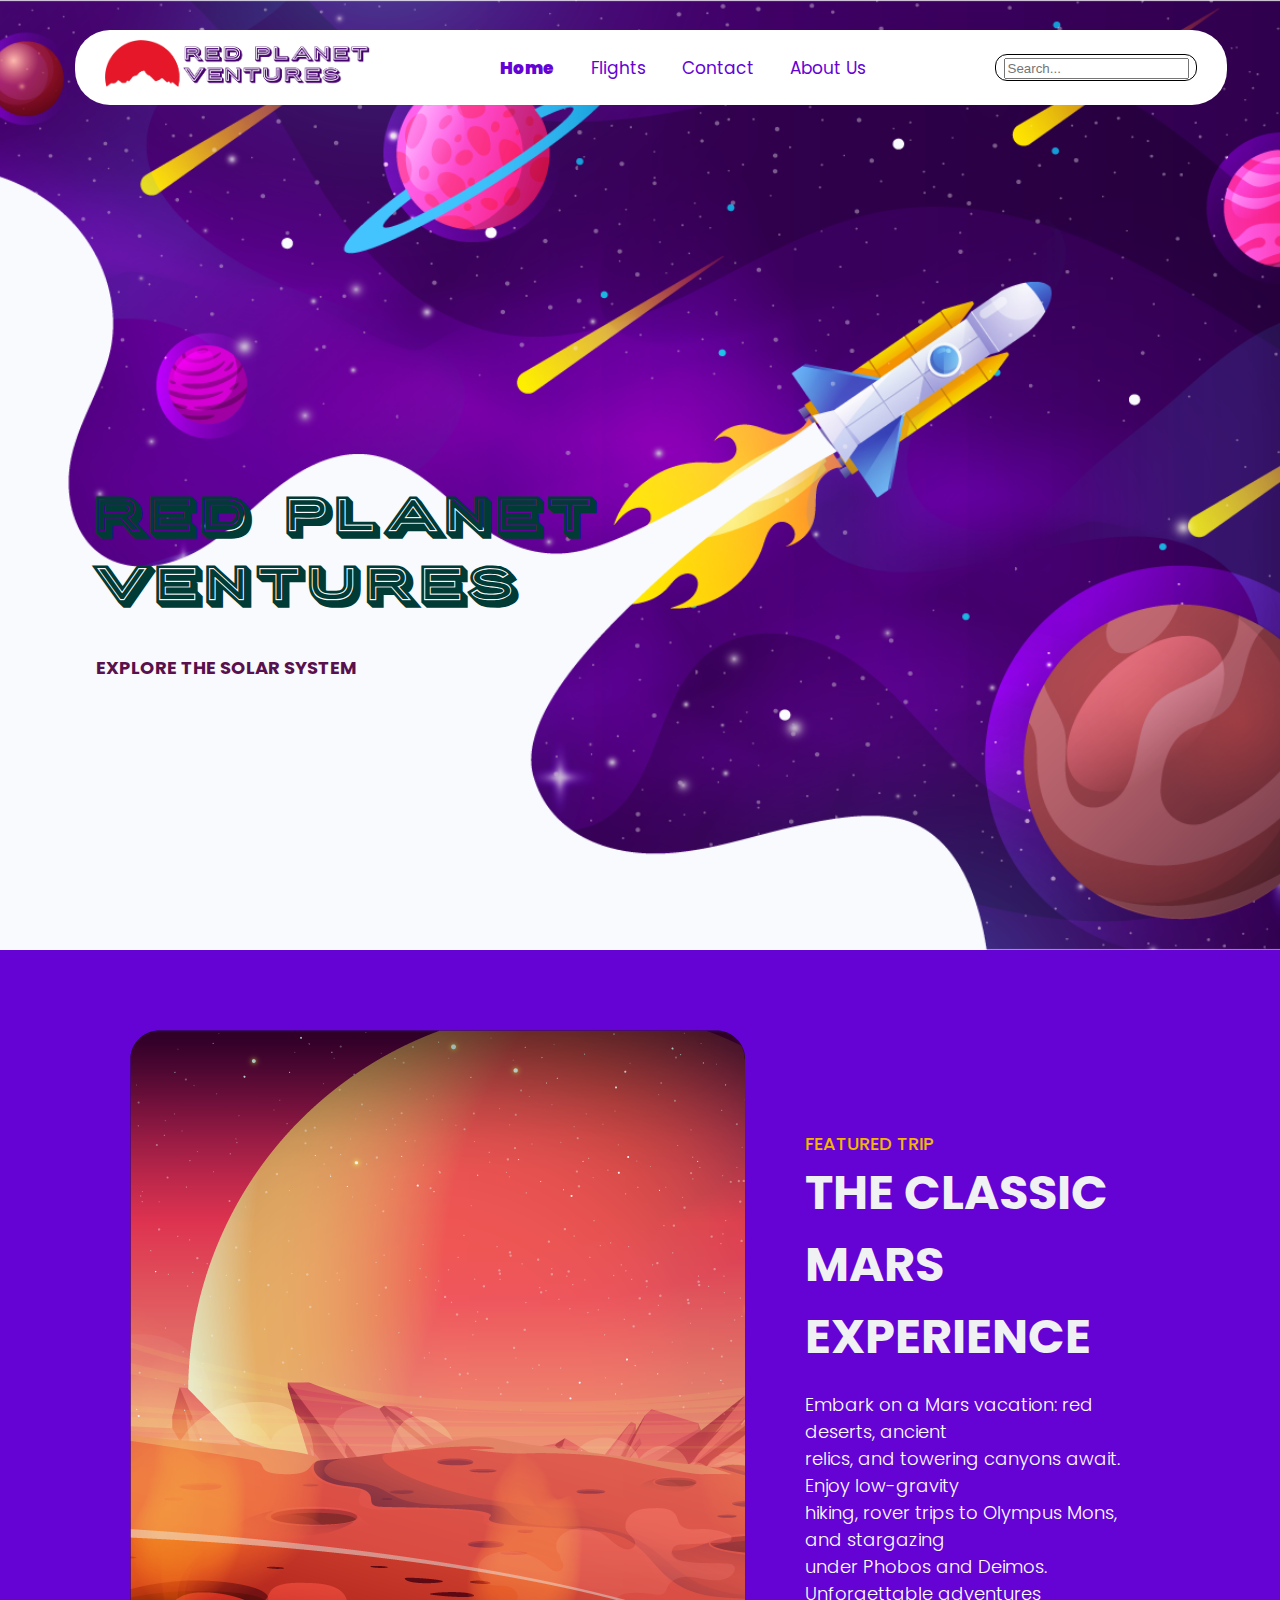
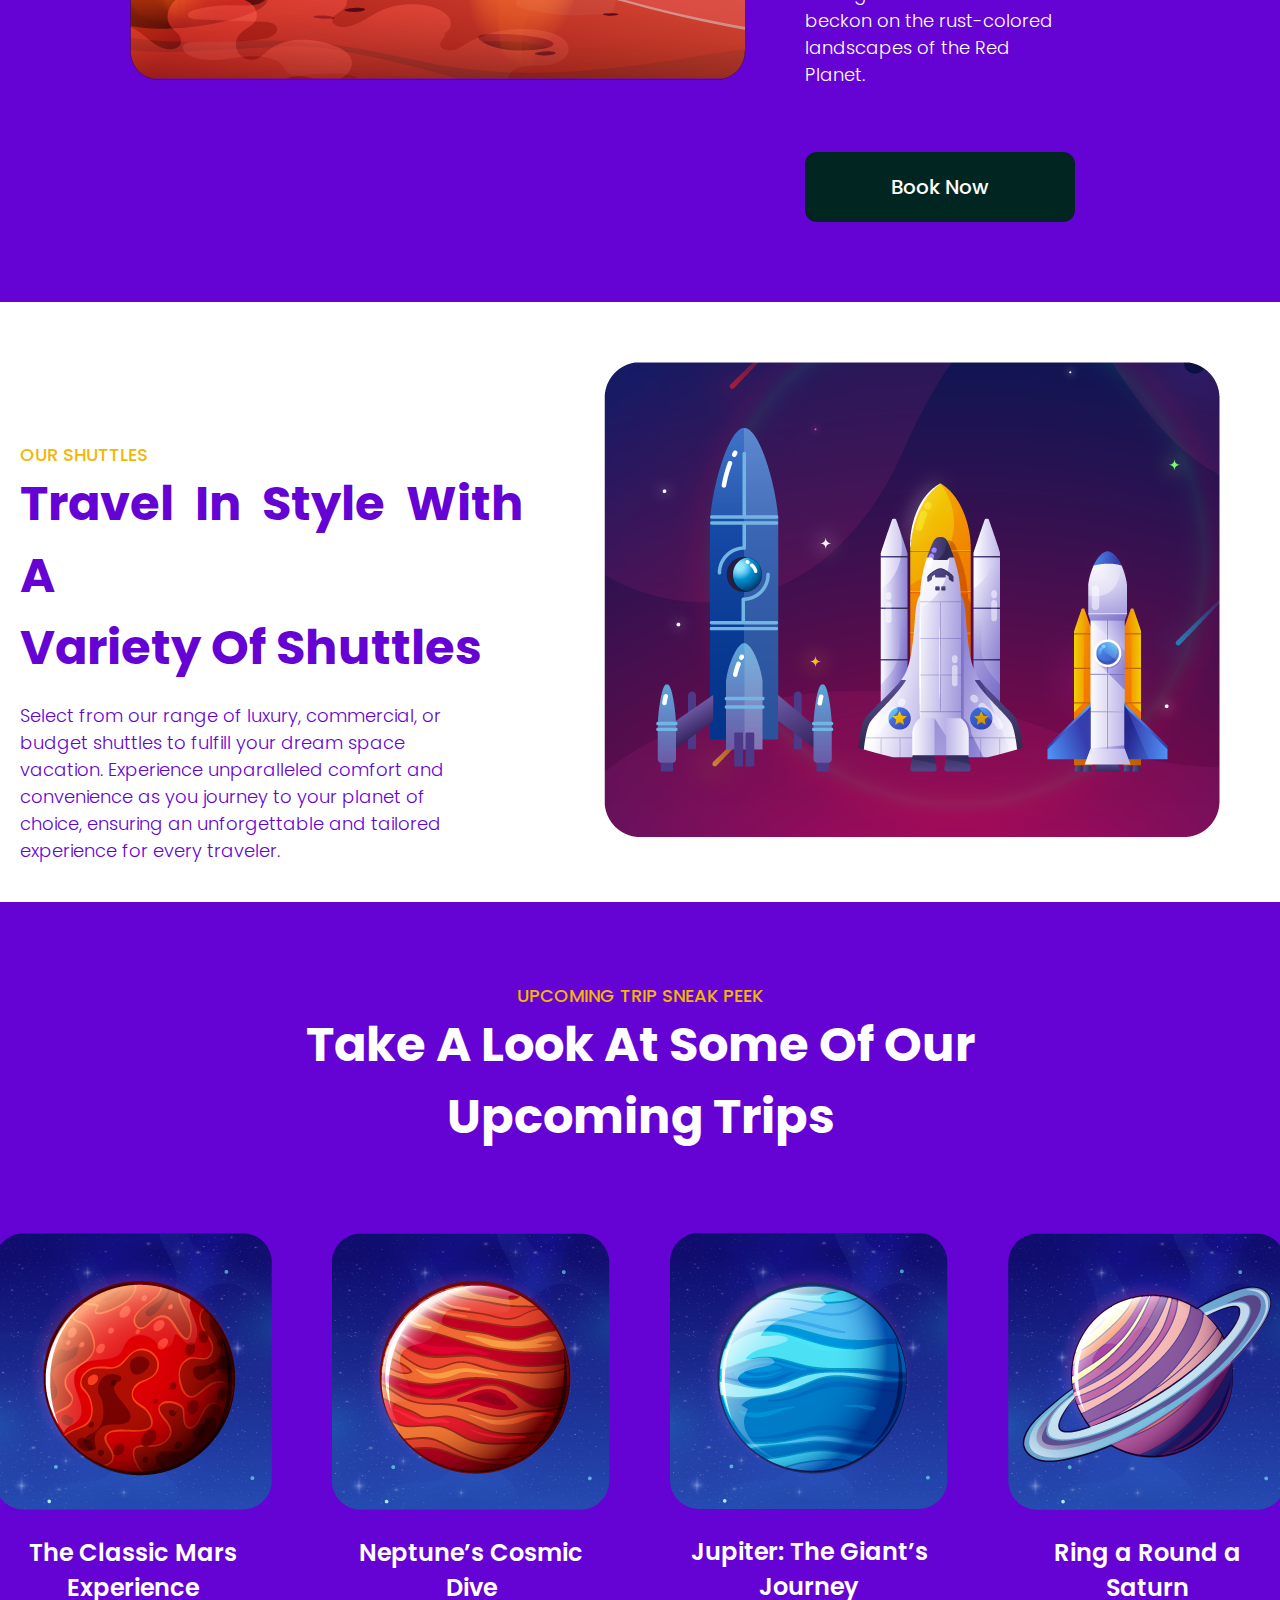
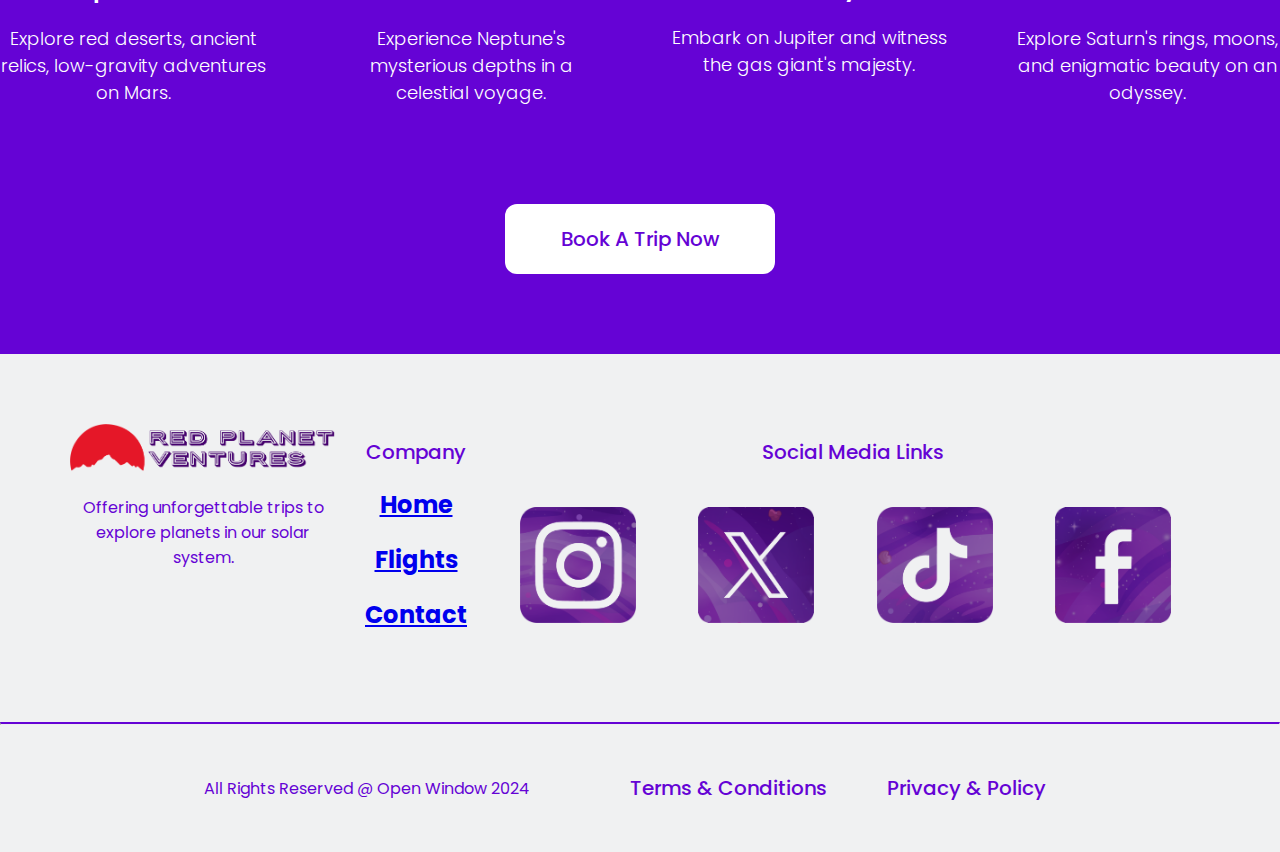
<file: index.html>
<!DOCTYPE html>
<html lang="en">

<head>
    <meta charset="UTF-8">
    <meta http-equiv="X-UX-Compatible" content="IE-edge">
    <meta name="viewport" content="width-device-width, initial-scale-1.0">
    <meta name="keyword" content="HTML, CSS, Template, Bootstrap, Travel, Red, Space, Mars, Flights, Space Travel, Moon, Ventures, Red Planet">
    <meta name="author" content="Rametse Clement Mohasoa_241176">

    <title> Red Planet Ventures Website </title>

    <link rel="preconnect" href="https://fonts.googleapis.com">
    <link rel="preconnect" href="https://fonts.gstatic.com" crossorigin>
    <link href="https://fonts.googleapis.com/css2?family=Poppins:ital,wght@0,100;0,200;0,300;0,400;0,500;0,600;0,700;0,800;0,900;1,100;1,200;1,300;1,400;1,500;1,600;1,700;1,800;1,900&display=swap"rel="stylesheet">

    <link rel="stylesheet" href="css/main.css">
</head>

<!-- hero section-->

<body>
    <div class="headerSection">
    <nav>
        <div class="backgroundImage">
        <div class="topNav">
        <div class="topNavBox">
        <div class="navFlexItem">
            <a href="index.html">
            <img src="Assets/Images/logo.png" width="266px 48px"></a></div>

    <div class="topNavText navFlexItem">
        <a class="active" href="index.html">Home</a>
        <a href="Pages/flights.html">Flights</a>
        <a href="Pages/contact.html">Contact</a>
        <a href="Pages/about.html">About Us</a></div>

    <div class="navFlexItem"> 
    <div class="search">
    <input type="text" placeholder="Search..."></div>
</div>
</div>
</div>
</div>
    </nav>

    
                <div class="headerFlex">
                    <div class="flexItem">
                    <h1>RED PLANET <br>VENTURES</h1>
                    <h2>EXPLORE THE SOLAR SYSTEM</h2>
                    </div>
                </div>
    </div>


    <header> 
            
</header>


<section>
     <div class="backgroundColour1">   
        <div class="itemContainer">
        <div class="text1"> <img src="Assets/Images/marsSliderClipped1.png"></div>
        <div class="text6">
        <h3>FEATURED TRIP</h3>
        <h1>THE CLASSIC MARS <br>EXPERIENCE</h1>
        <p>Embark on a Mars vacation: red deserts, ancient <br>
        relics, and towering canyons await. Enjoy low-gravity <br>
        hiking, rover trips to Olympus Mons, and stargazing <br>
        under Phobos and Deimos. Unforgettable adventures <br>
        beckon on the rust-colored landscapes of the Red <br>
        Planet.</p>
        <br>
        <br>
        <button class="button" type="button" onclick="location.href =  'pages/flights.html';">Book Now</button>
        </div>
        </div>
        </div> 

    </section>
    <div class="backgroundColour2">   
        <div class="row4">
            <div class="text2">
                <h3>OUR SHUTTLES</h3>
                <h1>Travel In Style With A <br>Variety Of Shuttles</h1>
                <p>Select from our range of luxury, commercial, or <br>
                    budget shuttles to fulfill your dream space <br>
                    vacation. Experience unparalleled comfort and <br>
                    convenience as you journey to your planet of <br>
                    choice, ensuring an unforgettable and tailored <br>
                    experience for every traveler.</p>
             

            </div>
            <div class="text4"> <img src="Assets/Images/spacSchuttles.png"></div>  
        </div>
    </div> 

    <section>   
        <div class="backgroundColour1">   
            <div class="itemContainer2">
                <div class="text1">
                    <h4>UPCOMING TRIP SNEAK PEEK </h4>
                    <h1>Take A Look At Some Of Our <br>
                        Upcoming Trips</h1>
                 
                    <div class="itemContainer">
                        <div class="text1"> <img src="Assets/Images/upcomingTrip1.png">
                            <h2>The Classic Mars Experience</h2>
                                <p>Explore red deserts, ancient relics, low-gravity adventures on Mars.</p>
                        </div> 
                        <div class="text1"> <img src="Assets/Images/upcomingTrip2.png">
                            <h2>Neptune’s Cosmic <br> Dive</h2>
                                <p>Experience Neptune's mysterious depths in a celestial voyage.</p>
                        </div> 
                        <div class="text1"> <img src="Assets/Images/upcomingTrip3.png">
                            <h2>Jupiter: The Giant’s Journey</h2>
                                <p>Embark on Jupiter and witness the gas giant's majesty.</p>
                        </div> 
                        <div class="text1"> <img src="Assets/Images/upcomingTrip4.png">
                            <h2>Ring a Round a <br> Saturn</h2>
                                <p>Explore Saturn's rings, moons, and enigmatic beauty on an odyssey.</p>
                        </div> 
                    </div>

                    <button class="button2" type="button" onclick="location.href =  'pages/flights.html';">Book A Trip Now</button>
                </div> 
            </div>
        </div> 
    </section>

    <footer>  
    <div class="row1">
    <div class="row1">
    <div class="column1">
    <a href="index.html">
    <img src="Assets/Images/logo.png" width="266px 48px"></a>
    <p>Offering unforgettable trips to <br>
       explore planets in our solar <br>
       system.
                        </p>
                    </div>
                    <div class="column1">
                        <h1>Company</h1>
                                <a class="active" href="index.html"><h2>Home</h2></a>
                                <a href="Pages/flights.html"><h2>Flights</h2></a>
                                <a href="Pages/contact.html"><h2>Contact</h2></a>
                    </div>
                    <div class="column1">
                        <h1>Social Media Links</h1>
                        <div class="row2">
                            <p><a href="https://www.instagram.com/openwindowinstitute/">
                                <img src="Assets/Images/smInstagram.png">
                            </a></p>
                            <p><a href="https://x.com/open_window_">
                                <img src="Assets/Images/smX.png">
                            </a></p>
                            <p><a href="https://www.tiktok.com/@open_window_">
                                <img src="Assets/Images/smTicktock.png">
                            </a></p>
                            <p><a href="https://web.facebook.com/theopenwindow">
                                <img src="Assets/Images/smFacebook.png">
                            </a></p>
                        </div>
                    </div>
                </div>
            </div>
            <hr>
            <div class="spaceBetween">
                <div class="justifyCentre">
                    <div class="row1">
                        <p>All Rights Reserved @ Open Window 2024</p>
                    </div>
                    <div class="row1">
                        <h1>Terms & Conditions</h1>
                        <h1>Privacy & Policy</h1>
                    </div>
                </div>
            </div>
        </div>
    </footer>

</body>
</html>
</file>
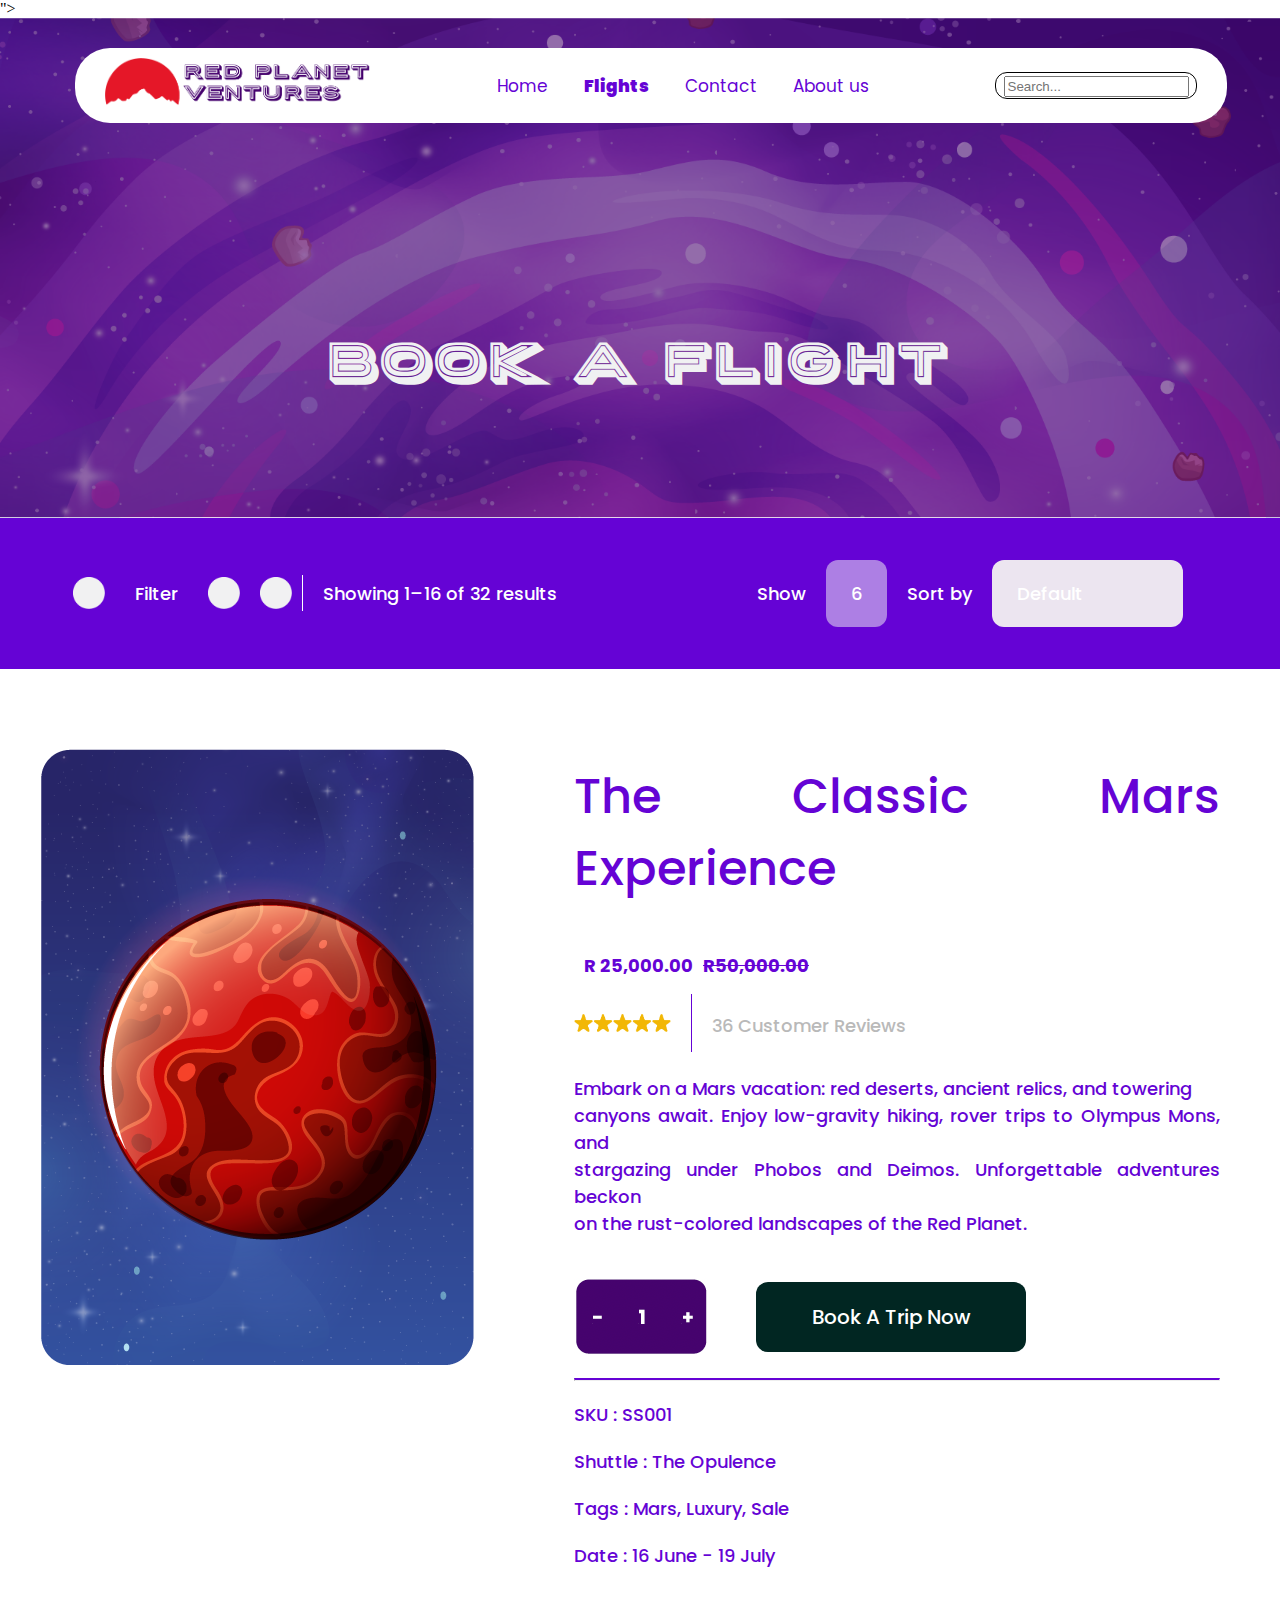
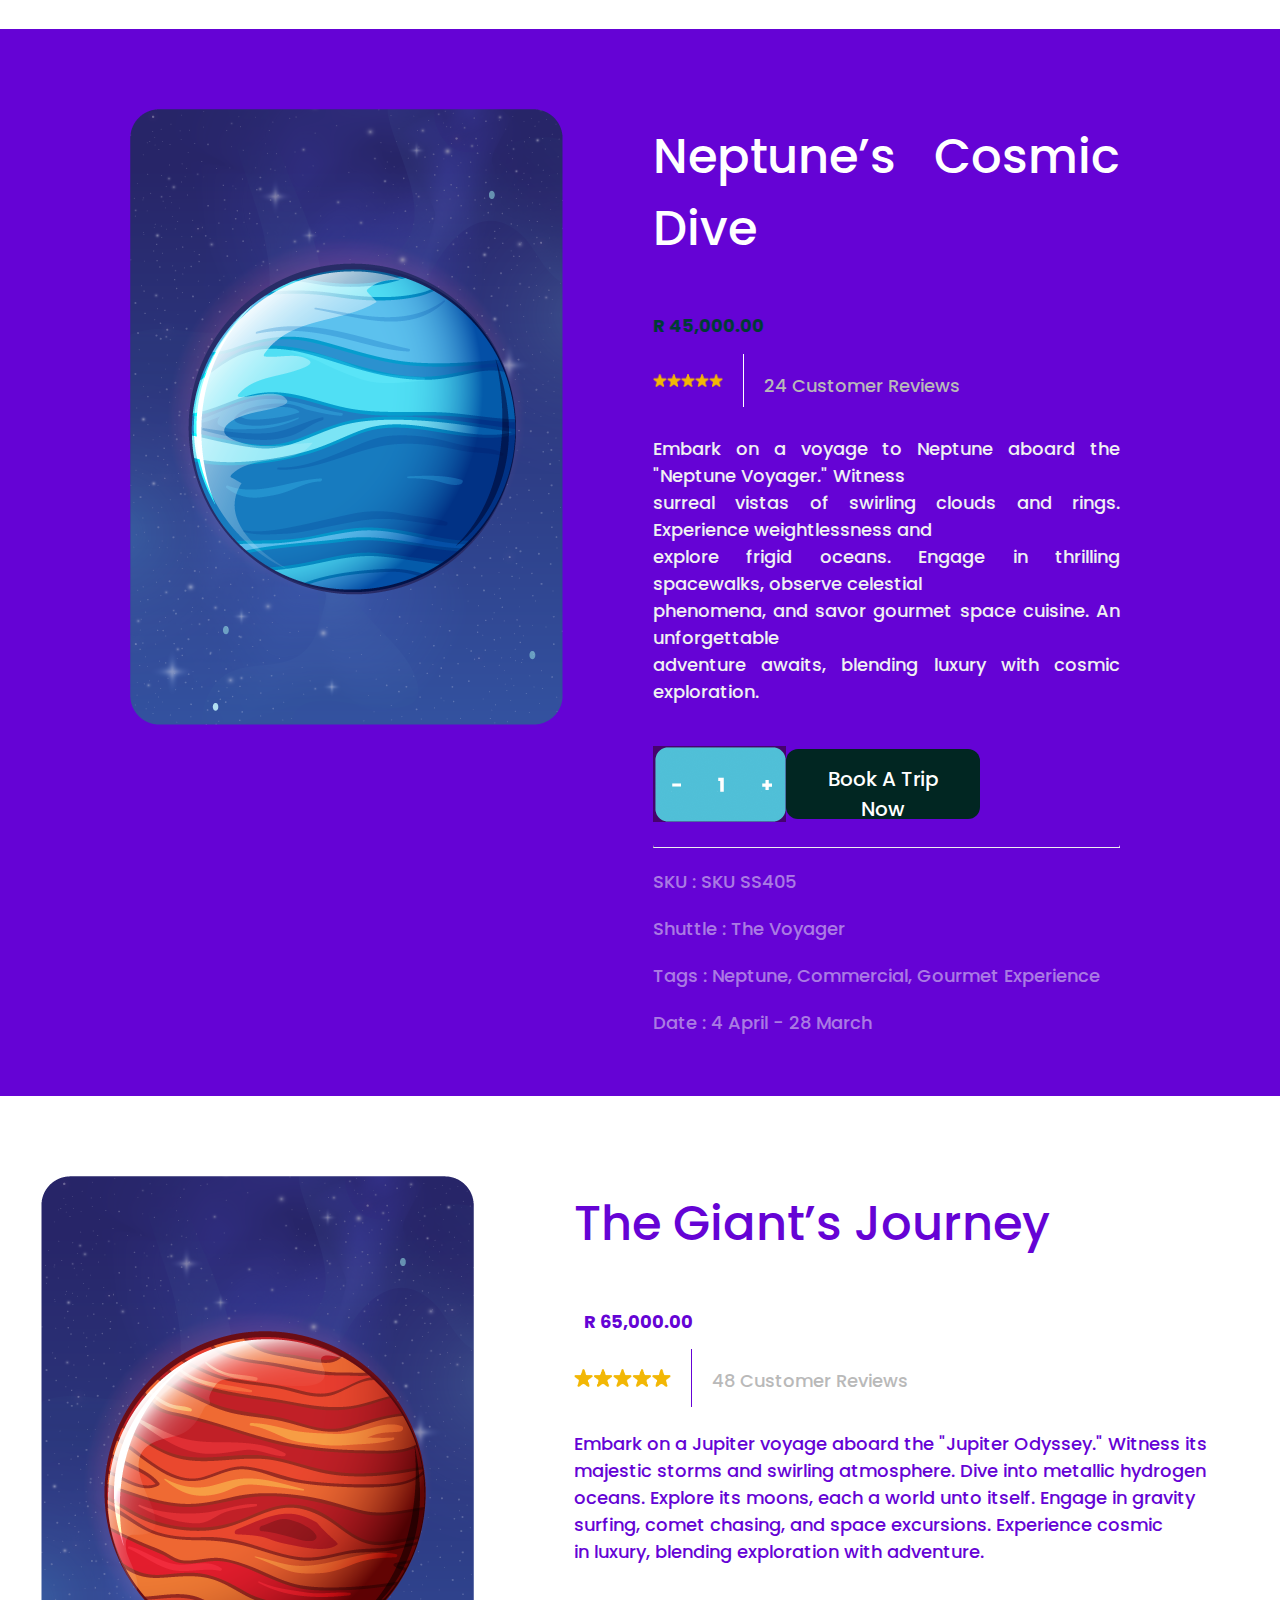
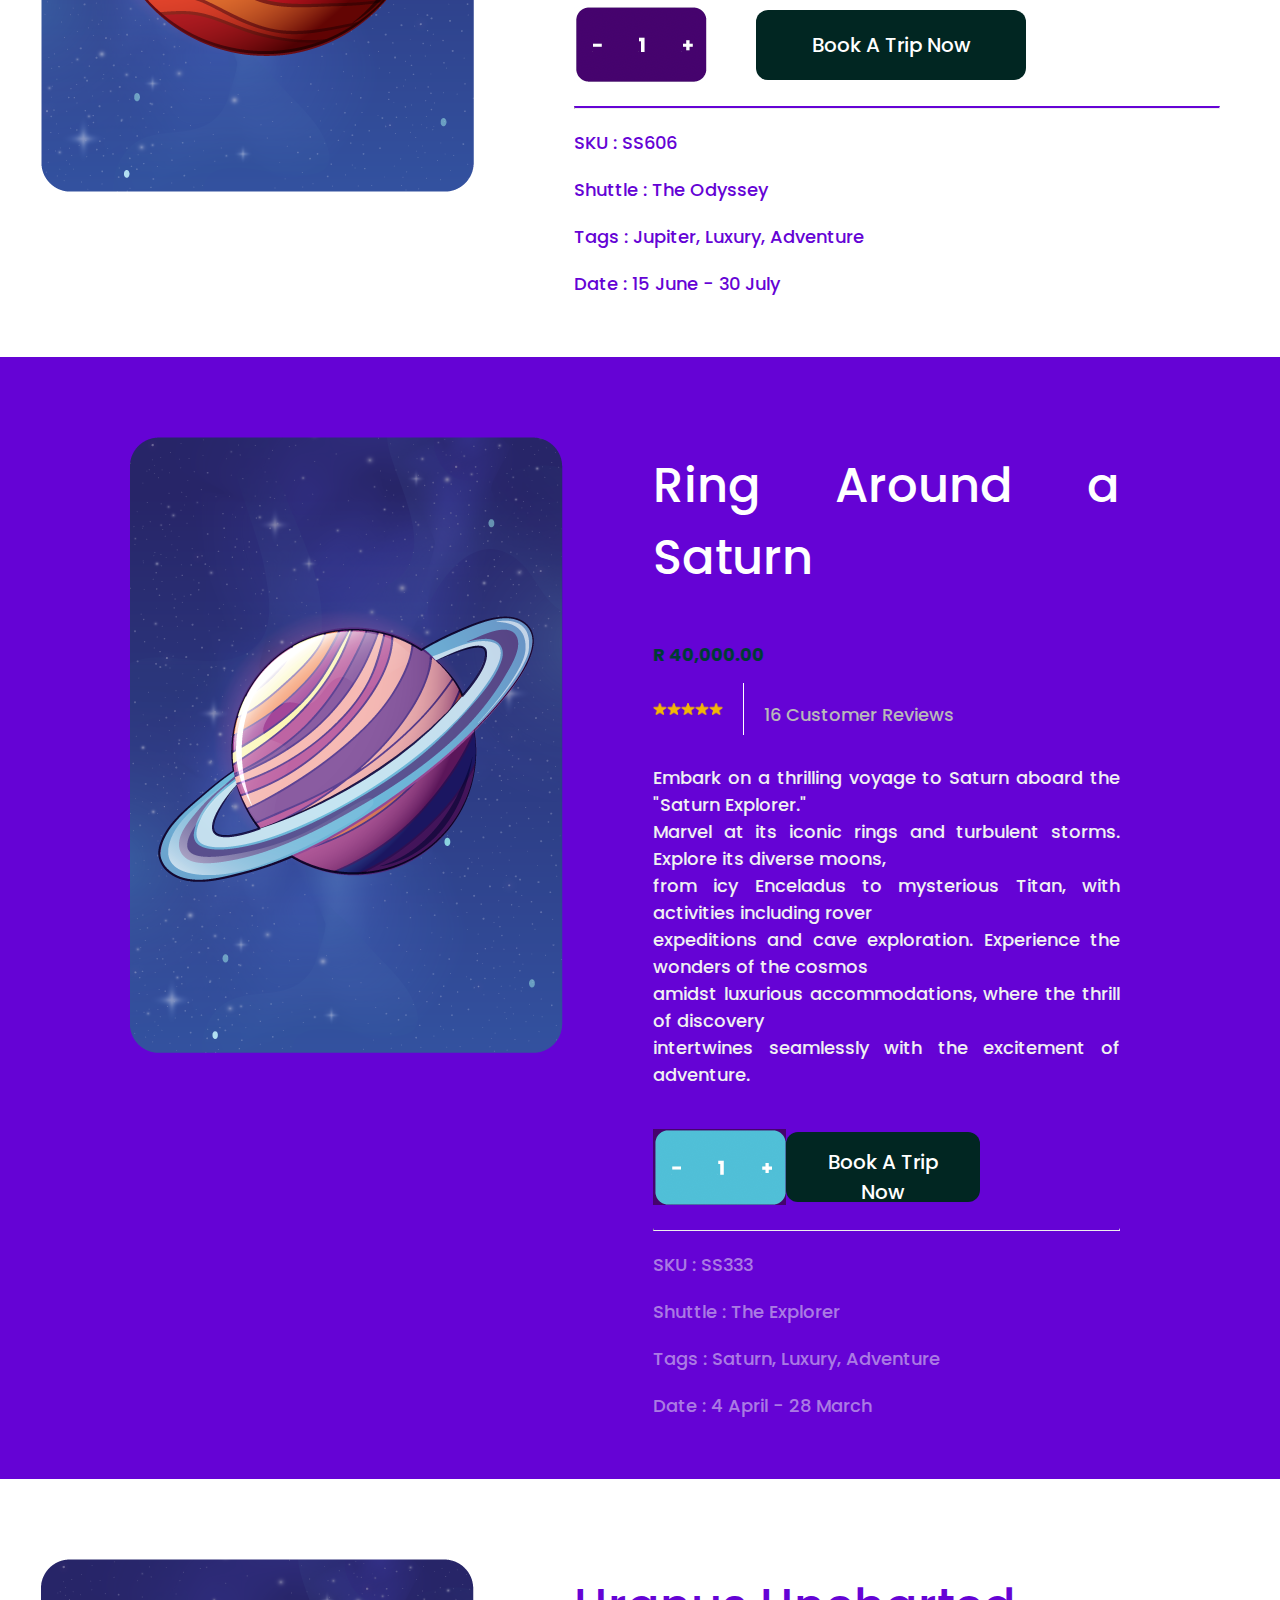
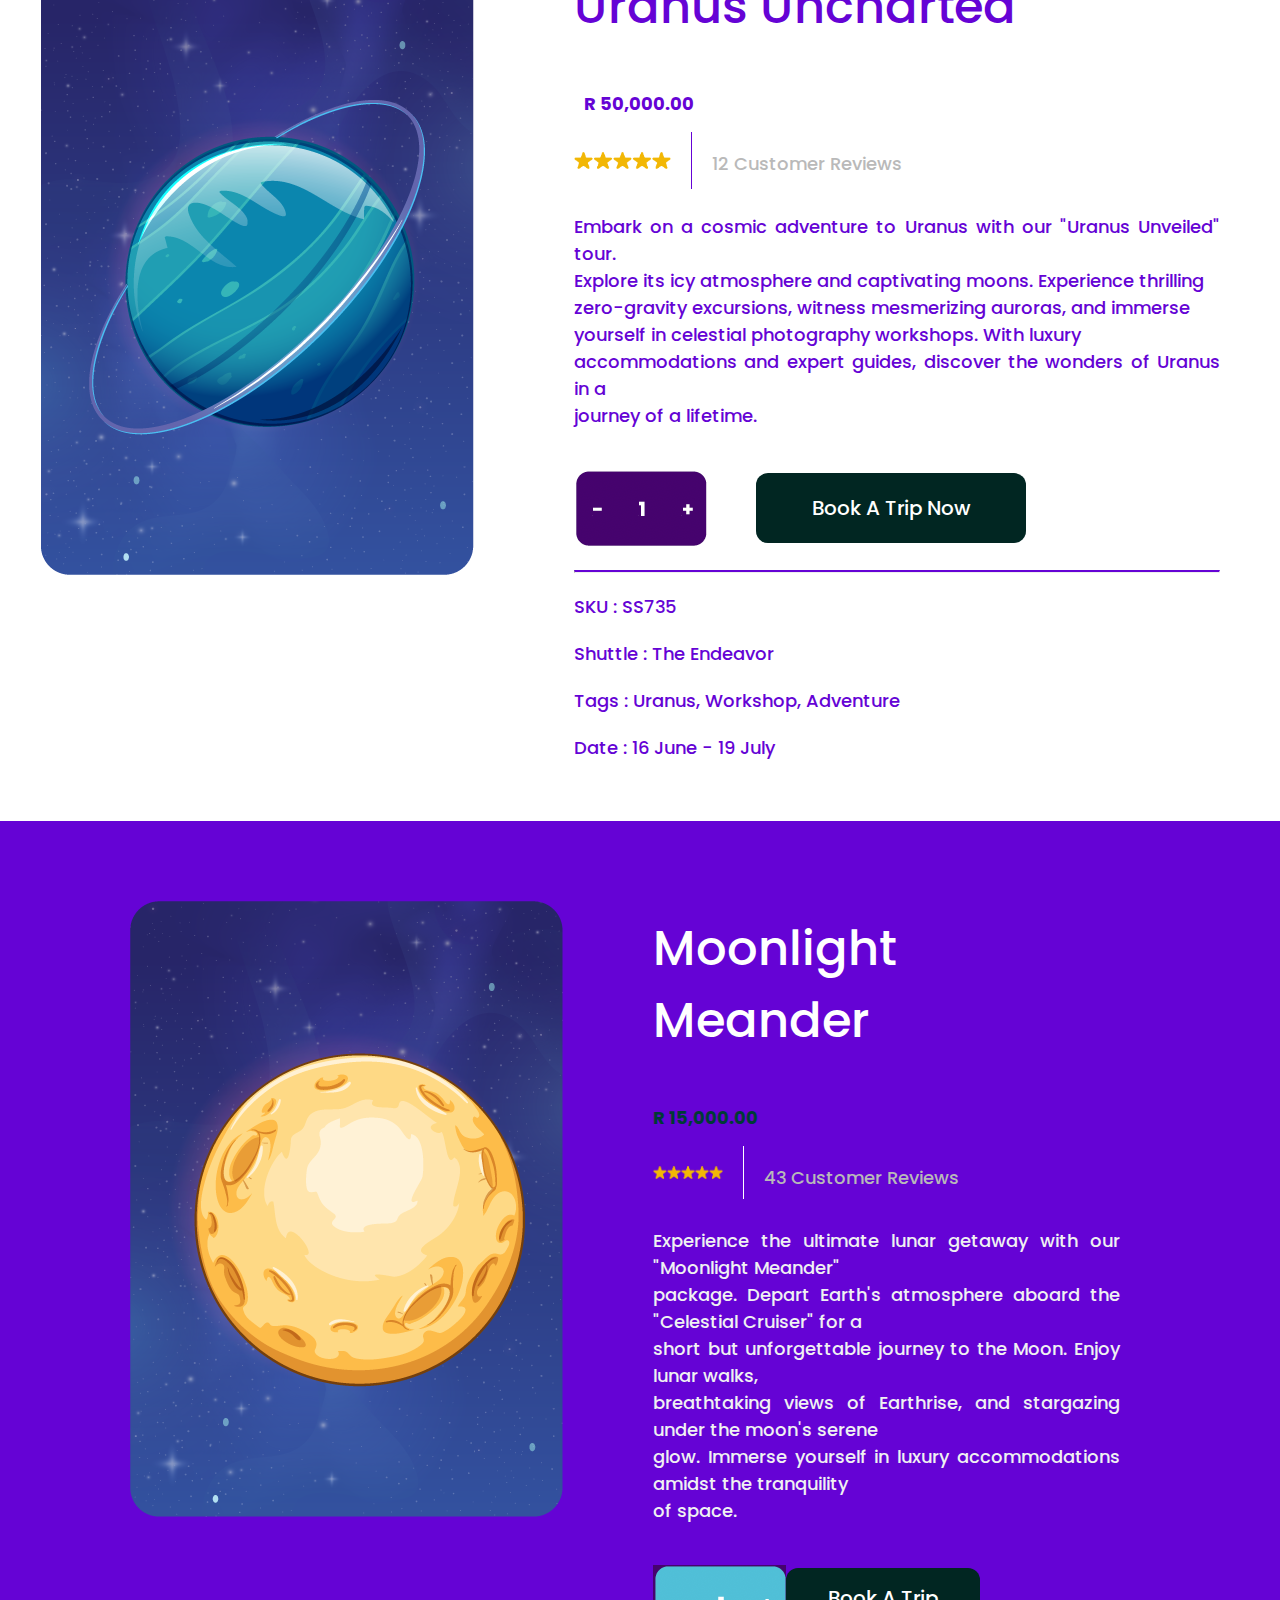
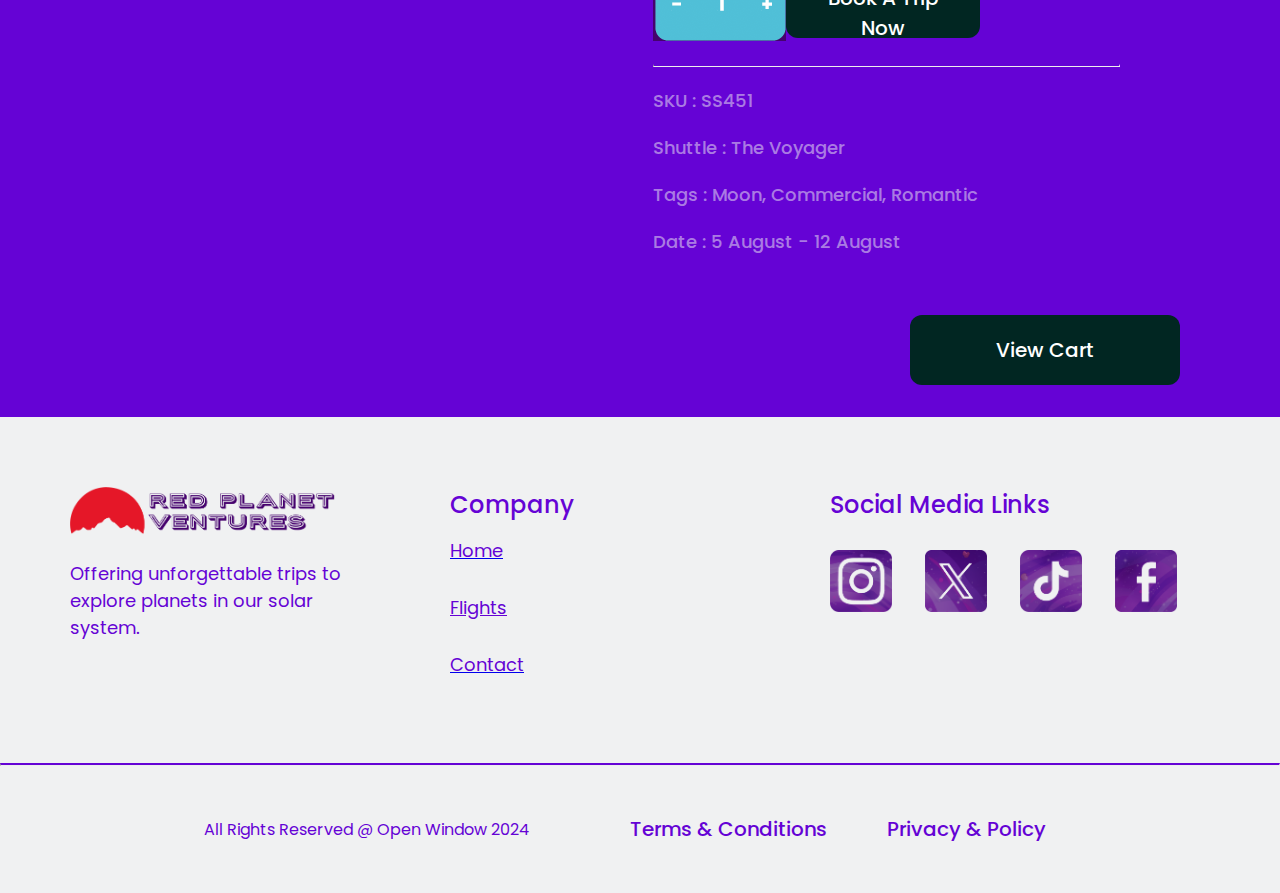
<file: Pages/flights.html>
<!DOCTYPE html>
<html lang="en">
<head>

    <meta charset="UTF-8">
    <meta http-equiv="X-UX-Compatible" content="IE-edge">
    <meta name="viewport" content="width-device-width, initial-scale-1.0">
    <meta name="keyword" content="    <meta name="keyword" content="HTML, CSS, Template, Bootstrap, Travel, Red, Space, Mars, Flights, Space Travel, Moon, Ventures, Red Planet">
    ">
    <meta name="author" content="Rametse Clement Mohasoa_241176">

    <title> Red Planet Ventures </title>
    
    <link rel="preconnect" href="https://fonts.googleapis.com">
    <link rel="preconnect" href="https://fonts.gstatic.com" crossorigin>
    <link href="https://fonts.googleapis.com/css2?family=Poppins:ital,wght@0,100;0,200;0,300;0,400;0,500;0,600;0,700;0,800;0,900;1,100;1,200;1,300;1,400;1,500;1,600;1,700;1,800;1,900&display=swap" rel="stylesheet">
<link rel="stylesheet" href="../css/main.css">
</head>

<body>
    <div class="headerSection2">
    <nav> 
        <div class="backgroundImage2">
        <div class="topNav">
        <div class="topNavBox">
        <div class="navFlexItem">
            <a href="../index.html">
            <img src="../Assets/Images/logo.png" width="266px 48px"></a></div>

   <div class="topNavText navFlexItem">
         <a href="../index.html">Home</a>
         <a class="active" href="flights.html">Flights</a>
         <a href="contact.html">Contact</a>
         <a href="about.html">About us</a></div>

   <div class="navFlexItem"> 
    <div class="search">
        <input type="text" placeholder="Search..."></div>
</div>
</div>
</div>
</div>
    </nav>
        <div class="headerFlex2">
            <div class="flexItem2">
            <h1>BOOK A FLIGHT</h1>
            </div>
        </div>
</div>

<header>
    
</header>

 <section>
    <div class="spaceBetween">
        <div class="justifyCentre2">
            <div class="row3">
                <img src="../Assets/Images/Filter Icons-01.png">
                <h1>Filter</h1>
                <img src="../Assets/Images/Filter Icons-01.png">
                <img src="../Assets/Images/Filter Icons-01.png">
                <div class=" verticalStripe1">
                   <br></br>
                </div>
                <h2>Showing 1–16 of 32 results</h2>
            </div>
            <div class="row3">
                <h3>Show</h3>
                <h4>6</h4>
                <h5>Sort by</h5>
                <h6>Default</h6>
            </div>
        </div>
    </div>
 </section>

 <section>
    <div class="backgroundColour2">   
        <div class="itemContainer">
            <div class="text1"> <img src="../Assets/Images/flighhtMars.png"></div> 
            <div class="text4">
                <h1>The Classic Mars Experience</h1>
                <div class="row5">
                    <h2>R 25,000.00 </h2>
                    <h2><s>R50,000.00</s></h2> 
                </div>
                <div class="row5">
                    <img src="../Assets/Images/stars.png">
                    <h3>36 Customer Reviews</h3>
                </div>
                <p>Embark on a Mars vacation: red deserts, ancient relics, and towering <br>
                    canyons await. Enjoy low-gravity hiking, rover trips to Olympus Mons, and <br>
                    stargazing under Phobos and Deimos. Unforgettable adventures beckon <br>
                    on the rust-colored landscapes of the Red Planet.</p> <br>
                <div class="actionContainer">
                    <img class="image" src="../Assets/Images/tallyPurple.png">
                    <button class="button" type="button" onclick="location.href =  'flights.html';">Book A Trip Now</button> 
                </div>
                <br>
                <hr>
                <div class="coloumn1">
                    <h4> SKU : SS001</h4>
                    <h4> Shuttle : The Opulence</h4>
                    <h4> Tags : Mars, Luxury, Sale</h4>
                    <h4> Date : 16 June - 19 July</h4>
                </div>
            </div>
             
        </div>
    </div> 
 </section>



 <section>
    <div class="backgroundColour1">   
        <div class="itemContainer">
            <div class="text1"> <img src="../Assets/Images/flightNeptune.png"></div> 
            <div class="text5">
                <h1>Neptune’s Cosmic Dive</h1>
                <div class="row6">
                    <h2>R 45,000.00</h2>
                </div>
                <div class="row6">
                    <img src="../Assets/Images/stars.png">
                    <h3>24 Customer Reviews</h3>
                </div>
                <p>Embark on a voyage to Neptune aboard the "Neptune Voyager." Witness<br>
                    surreal vistas of swirling clouds and rings. Experience weightlessness and<br>
                    explore frigid oceans. Engage in thrilling spacewalks, observe celestial<br>
                    phenomena, and savor gourmet space cuisine. An unforgettable<br>
                    adventure awaits, blending luxury with cosmic exploration.</p><br>
                <div class="actionContainer">
                    <img src="../Assets/Images/tallyBlue.png">
                    <button class="button" type="button" onclick="location.href =  'flights.html';">Book A Trip Now</button>
                </div>
                <br>
                <hr>
                <div class="coloumn1">
                    <h5> SKU : SKU SS405</h5>
                    <h5> Shuttle : The Voyager</h5>
                    <h5> Tags : Neptune, Commercial, Gourmet Experience</h5>
                    <h5> Date : 4 April - 28 March</h5>
                </div>
            </div>
             
        </div>
    </div> 
 </section>



 <section>
    <div class="backgroundColour2">   
        <div class="itemContainer">
            <div class="text1"> <img src="../Assets/Images/flightJupiter.png"></div> 
            <div class="text4">
                <h1>The Giant’s Journey</h1>
                <div class="row5">
                    <h2>R 65,000.00</h2>
                </div>
                <div class="row5">
                    <img src="../Assets/Images/stars.png">
                    <h3>48 Customer Reviews</h3>
                </div>
                <p>Embark on a Jupiter voyage aboard the "Jupiter Odyssey." Witness its<br>
                    majestic storms and swirling atmosphere. Dive into metallic hydrogen<br>
                    oceans. Explore its moons, each a world unto itself. Engage in gravity<br>
                    surfing, comet chasing, and space excursions. Experience cosmic <br>
                    in luxury, blending exploration with adventure.</p><br>
                <div class="actionContainer">
                    <img src="../Assets/Images/tallyPurple.png">
                    <button class="button" type="button" onclick="location.href =  'flights.html';">Book A Trip Now</button>
                </div>
                <br>
                <hr>
                <div class="coloumn1">
                    <h4> SKU : SS606</h4>
                    <h4> Shuttle : The Odyssey</h4>
                    <h4> Tags : Jupiter, Luxury, Adventure</h4>
                    <h4> Date : 15 June - 30 July</h4>
                </div>
            </div>
             
        </div>
    </div> 
 </section>



 <section>
    <div class="backgroundColour1">   
        <div class="itemContainer">
            <div class="text1"> <img src="../Assets/Images/flightSaturn.png"></div> 
            <div class="text5">
                <h1>Ring Around a Saturn</h1>
                <div class="row6">
                    <h2>R 40,000.00</h2>
                </div>
                <div class="row6">
                    <img src="../Assets/Images/stars.png">
                    <h3>16 Customer Reviews</h3>
                </div>
                <p>Embark on a thrilling voyage to Saturn aboard the "Saturn Explorer."<br>
                    Marvel at its iconic rings and turbulent storms. Explore its diverse moons,<br>
                    from icy Enceladus to mysterious Titan, with activities including rover<br>
                    expeditions and cave exploration. Experience the wonders of the cosmos<br>
                    amidst luxurious accommodations, where the thrill of discovery<br>
                    intertwines seamlessly with the excitement of adventure.</p><br>
                <div class="actionContainer">
                    <img src="../Assets/Images/tallyBlue.png">
                    <button class="button" type="button" onclick="location.href =  'flights.html';">Book A Trip Now</button>
                </div>
                <br>
                <hr>
                <div class="coloumn1">
                    <h5> SKU : SS333</h5>
                    <h5> Shuttle : The Explorer</h5>
                    <h5> Tags : Saturn, Luxury, Adventure</h5>
                    <h5> Date : 4 April - 28 March</h5>
                </div>
            </div>
             
        </div>
    </div> 
 </section>



 <section>
    <div class="backgroundColour2">   
        <div class="itemContainer">
            <div class="text1"> <img src="../Assets/Images/flightUranus.png"></div> 
            <div class="text4">
                <h1>Uranus Uncharted</h1>
                <div class="row5">
                    <h2>R 50,000.00</h2>
                </div>
                <div class="row5">
                    <img src="../Assets/Images/stars.png">
                    <h3>12 Customer Reviews</h3>
                </div>
                <p>Embark on a cosmic adventure to Uranus with our "Uranus Unveiled" tour.<br>
                    Explore its icy atmosphere and captivating moons. Experience thrilling<br>
                    zero-gravity excursions, witness mesmerizing auroras, and immerse<br>
                    yourself in celestial photography workshops. With luxury<br>
                    accommodations and expert guides, discover the wonders of Uranus in a<br>
                    journey of a lifetime.</p><br>
                <div class="actionContainer">
                    <img src="../Assets/Images/tallyPurple.png">
                    <button class="button" type="button" onclick="location.href =  'flights.html';">Book A Trip Now</button>
                </div>
                <br>
                <hr>
                <div class="coloumn1">
                    <h4> SKU : SS735</h4>
                    <h4> Shuttle : The Endeavor</h4>
                    <h4> Tags : Uranus, Workshop, Adventure</h4>
                    <h4> Date : 16 June - 19 July</h4>
                </div>
            </div>
             
        </div>
    </div> 
 </section>




 <section>
    <div class="backgroundColour1">   
        <div class="itemContainer">
            <div class="text1"> <img src="../Assets/Images/flightMoon.png"></div> 
            <div class="text5">
                <h1>Moonlight Meander</h1>
                <div class="row6">
                    <h2>R 15,000.00</h2>
                </div>
                <div class="row6">
                    <img src="../Assets/Images/stars.png">
                    <h3>43 Customer Reviews</h3>
                </div>
                <p>Experience the ultimate lunar getaway with our "Moonlight Meander"<br>
                    package. Depart Earth's atmosphere aboard the "Celestial Cruiser" for a<br>
                    short but unforgettable journey to the Moon. Enjoy lunar walks,<br>
                    breathtaking views of Earthrise, and stargazing under the moon's serene<br>
                    glow. Immerse yourself in luxury accommodations amidst the tranquility<br>
                    of space.</p><br>
                <div class="actionContainer">
                    <img src="../Assets/Images/tallyBlue.png">
                    <button class="button" type="button" onclick="location.href =  'flights.html';">Book A Trip Now</button>
                </div>
                <br>
                <hr>
                <div class="coloumn1">
                    <h5> SKU : SS451</h5>
                    <h5> Shuttle : The Voyager</h5>
                    <h5> Tags : Moon, Commercial, Romantic</h5>
                    <h5> Date : 5 August - 12 August</h5>
                </div>
            </div>
             
        </div>
    </div> 
 </section>
 <section>
    <div class="backgroundColour1">
        <button class="button4" type="button" onclick="location.href =  'flights.html';">View Cart</button>
    </div>
 </section>



<footer>  
    <div class="row1">
        <div class="row1">
                <div class="coloumn1">
                    <a href="../index.html">
                        <img src="../Assets/Images/logo.png" width="266px 48px">
                    </a>
                    <p>
                        Offering unforgettable trips to <br>
                        explore planets in our solar <br>
                        system.
                    </p>
                </div>
                <div class="coloumn1">
                    <h1>Company</h1>
                            <a href="../index.html"><h2>Home</h2></a>
                            <a class="active" href="../Pages/flights.html"><h2>Flights</h2></a>
                            <a href="../Pages/contact.html"><h2>Contact</h2></a>
                </div>
                <div class="coloumn1">
                    <h1>Social Media Links</h1>
                    <div class="row2">
                        <p><a href="https://www.instagram.com/openwindowinstitute/">
                            <img src="../Assets/Images/smInstagram.png">
                        </a></p>
                        <p><a href="https://x.com/open_window_">
                            <img src="../Assets/Images/smX.png">
                        </a></p>
                        <p><a href="https://www.tiktok.com/@open_window_">
                            <img src="../Assets/Images/smTicktock.png">
                        </a></p>
                        <p><a href="https://web.facebook.com/theopenwindow">
                            <img src="../Assets/Images/smFacebook.png">
                        </a></p>
                    </div>
                </div>
            </div>
        </div>
        <hr>
        <div class="spaceBetween">
            <div class="justifyCentre">
                <div class="row1">
                    <p>All Rights Reserved @ Open Window 2024</p>
                </div>
                <div class="row1">
                    <h1>Terms & Conditions</h1>
                    <h1>Privacy & Policy</h1>
                </div>
            </div>
        </div>
    </div>
</footer>

</body>
</html>
</file>
<file: css/main.css>
/* Index Page*/

body{
    margin: 0;
}
.headerSection {
    background-image: url(../Assets/Images/homePageHeader.png);
    height: 100px;
    background-position: center;
    background-repeat: no-repeat;
    background-size: cover;
    position: relative;
}
.headerSection2 {
    background-image: url(../Assets/Images/headerbackBack.png);
    height: 500px;
    background-position: center;
    background-repeat: no-repeat;
    background-size: cover;
    position: relative;
}
.headerSection2 {
    background-image: url(../Assets/Images/headerbackBack.png);
    height: 500px;
    background-position: center;
    background-repeat: no-repeat;
    background-size: cover;
    position: relative;
}
.headerSection3 {
    background-image: url(../Assets/Images/headerbackBack.png);
    height: 300px;
    background-position: center;
    background-repeat: repeat;
    background-size: cover;
    position: relative;
}
.topNav{
    position: absolute;
    width: 90%;
    padding: 30px 75px 0px 75px;
}
.topNavBox{
    display: flex;
    flex-direction: row;
    justify-content: space-between; 
    align-items: center;
    font-family: 'Poppins', sans-serif;
    font-weight: 400;
    text-align: center;
    background-color: #ffffff;
    border-radius: 35px;
    padding: 10px 30px;
    overflow: hidden;
}
.navFlexItem{
    justify-self: right;
}
.topNavText a {
    color: #6503d5;
    justify-content: center;
    align-items: center;
    padding: 14px 16px;
    text-decoration: none;
    font-size: 17px;
}
.topNavText a:hover {
    color: #6503d5;
    font-weight: 900;
}
.topNavText a.active {
    color: #6503d5;
    font-weight: 900;
}
.search{
    background-color: #ffffff;
    opacity: 1;
    border: 1px solid #000000;
    border-radius: 12px;
    width: 200px;
    align-self: right;
}
.search h1{
    font-family:'Poppins', sans-serif;
    font-size: 18px;
    font-weight: 500;
    text-align: left;
    padding-left: 5px;
}
.headerSection{
    display: flex;
    flex-direction: column;
    height: 950px;  
}

.headerFlex{
    display: flex;
    justify-content: center;
    align-items: center;
}
@font-face{
    font-family: 'Porter Sans Block';
    src: url(../Assets/Fonts/porter_sans_block/porter-sans-inline-block-webfont.woff);
}
.headerFlex {
    display: flex;
    height: 600px;
    padding: 6em;
    justify-content: flex-start;
    align-items: flex-end;
}
.flexItem h1{
    font-family: 'Porter Sans Block';
    font-size: 48px;
    color: #003b36;
}
.flexItem h2{
    font-family: 'Poppins' , sans-serif;
    font-size: 18px;
    color: #59114D;
}
.headerFlex2 {
    display: flex;
    height: 500px;
    padding: 6em;
    justify-content: center;
    align-items: center;
}
.flexItem2 h1{
    font-family: 'Porter Sans Block';
    font-size: 48px;
    color: #F0F1F2;
}

/* Flights */

.row4{
  display: flex;
  flex-direction: row;
  font-size: 20px;
  text-align: center;
  justify-content: center;
  align-items: flex-end;
  width: 100%;
}
.text4{
  padding: 60px;
  flex: 50%; 
  text-align: justify;
}
.text4 h1{
  font-family: 'Poppins' , sans-serif;
  font-size: 48px;
  font-weight: 500;
  color: #6503d5;
}
.text4 h2{
  font-family: 'Poppins' , sans-serif;
  font-size: 18px;
  font-weight: 700;
  color: #6503d5;
  padding-left: 10px;
}
.text4 h3{
  font-family: 'Poppins' , sans-serif;
  font-size: 18px;
  font-weight: 500;
  color: #b9b9b9;
}
.text4 p{
  font-family: 'Poppins' , sans-serif;
  font-size: 18px;
  font-weight: 500;
  color: #6503d5;
}
.text5{
  padding: 60px;
  flex: 50%; 
  text-align: justify;
}
.text5 h1{
  font-family: 'Poppins' , sans-serif;
  font-size: 48px;
  font-weight: 500;
  color: #ffffff;
}
.text5 h2{
  font-family: 'Poppins' , sans-serif;
  font-size: 18px;
  font-weight: 700;
  color: #003b36;
}
.text5 h3{
  font-family: 'Poppins' , sans-serif;
  font-size: 18px;
  font-weight: 500;
  color: #b9b9b9;
}
.text5 p{
  font-family: 'Poppins' , sans-serif;
  font-size: 18px;
  font-weight: 500;
  color: #F0F1F2;
}
.spaceBetween{
  background-color: #6503d5;
  display: flex;
  flex-direction: row;
  justify-content: space-between;
  align-items: center;
  text-align: center;
  width: 100%;
}
.justifyCentre{
  display: flex;
  flex-direction: row;
  justify-content: center;
  background-color: #F0F1F2;
  width: 100%;
}
.justifyCentre2{
  display: flex;
  flex-direction: row;
  justify-content: center;
  background-color: #6503d5;
  width: 100%;
}
.row3{
  display: flex;
  flex-direction: row;
  text-align: center;
  justify-content: center;
  align-items: center;
  width: 100%;
}
.row3 img{
  width: 5%;
  padding: 10px;
}
.row3 h1{
  font-family: 'Poppins' , sans-serif;
  font-size: 18px;
  font-weight: 500;
  color: #ffffff;
  padding: 0 20px;
}
.row3 h2{
  font-family: 'Poppins' , sans-serif;
  font-size: 18px;
  font-weight: 500;
  color: #ffffff;
  padding: 0 20px;
}
.row3 h3{
  font-family: 'Poppins' , sans-serif;
  font-size: 18px;
  font-weight: 500;
  color: #ffffff;
  padding:  0 20px;
}
.row3 h4{
  background-color: #f0f1f285;
  border-radius: 12px;
  font-family: 'Poppins' , sans-serif;
  font-size: 18px;
  font-weight: 500;
  color: #ffffff;
  padding: 20px 25px;
}
.row3 h5{
  font-family: 'Poppins' , sans-serif;
  font-size: 18px;
  font-weight: 500;
  color: #ffffff;
  padding: 0 20px;
}
.row3 h6{
  background-color: #ece5f0;
  border-radius: 12px;
  font-family: 'Poppins' , sans-serif;
  font-size: 18px;
  font-weight: 500;
  color: #ffffff;
  padding: 20px 25px;
  padding-right: 100px;
}
.verticalStripe1{
  border-right: 1px solid #ffffff;
}
.coloumn1 h4{
  font-family: 'Poppins' , sans-serif;
  font-size: 18px;
  font-weight: 500;
  color: #6503d5;
  justify-content: flex-start;
  align-items: start;
  text-align: left;
  padding-top: 20px;
}
.coloumn1 h5{
  font-family: 'Poppins' , sans-serif;
  font-size: 18px;
  font-weight: 500;
  color: #f0f1f285;
  justify-content: flex-start;
  align-items: start;
  text-align: left;
  padding-top: 20px;
}
.row5{
  display: flex;
  flex-direction: row;
  text-align: left;
  justify-content: left;
  align-items: flex-start;
  width: 100%;
}
.row5 h3{
  padding-left: 20px;
}
.row h5{
  padding: 0;
  margin: 0;
}
.row5 img{
  padding: 20px 20px 20px 0;
  width: 15%;
  border-right: 1px solid #6503d5;
}
.row6{
  font-family: 'Poppins' , sans-serif;
  display: flex;
  flex-direction: row;
  text-align: left;
  justify-content: left;
  align-items: flex-start;
  width: 100%;
}
.row6 h1{
  font-size: 48px;
}
.row6 h3{
  padding-left: 20px;
}
.row6 img{
  padding: 20px 20px 20px 0;
  width: 15%;
  border-right: 1px solid #ffffff;
}
.button4 {
  background-color: #012622;
  color: #ffffff;
  padding: 15px 32px;
  margin-bottom: 32px;
  text-align: center;
  width: 270px;
  height: 70px;
  border: none;
  border-radius: 12px;
  text-decoration: none;
  display: inline-block;
  font-family: 'Poppins' , sans-serif;
  font-weight: 500;
  font-size: 20px;
  transition-duration: 0.4s;
  cursor: pointer;
}
.button4:hover {
  background-color: #F2B705;
  color: #6503d5;
}
.actionContainer{
  display: flex;
  justify-content: space-between;
  align-items: center;
  width: 70%;
}

.coloumn1 h4{
  margin: 0;
}
.coloumn1 h5{
  margin: 0;
}
.itemContainer8{
  display: flex;
  flex-direction: row;
  font-size: 20px;
  text-align: centre;
  justify-content: start;
  align-items: start;
  width: 40%;
  margin-left: 40px;
  
}
.text9{
  padding: 0px 20px;
  flex: 35%;
}




  
.itemContainer{
    display: flex;
    flex-direction: row;
    font-size: 20px;
    text-align: center;
    justify-content: center;
    align-items: flex-start;
    width: 100%;
}
.itemContainer4{
    display: flex;
    flex-direction: row;
    font-size: 20px;
    text-align: center;
    justify-content: space-between;
    align-items: flex-start;
    width: 100%;
    background-color: #F0F1F2;
}
.text1{
    padding: 80px 30px;
    flex: 35%;
}
.text1 img{
    border-radius: 20px;
}
.text1 h3{
    font-family: 'Poppins' , sans-serif;
    font-size: 18px;
    font-weight: 500;
    color: #F2B705;
    padding-top: 100px;

}
.text1 h4{
    font-family: 'Poppins' , sans-serif;
    font-size: 18px;
    font-weight: 500;
    color: #F2B705;
    margin: 0;
}
.text1 h1{
    font-family: 'Poppins' , sans-serif;
    font-size: 48px;
    color: #ffffff;
    margin: 0;
}
.text1 p{
    font-family: 'Poppins' , sans-serif;
    font-size: 18px;
    font-weight: 300;
    color: #ffffff;
}
.text6{
    padding: 80px 30px;
    flex: 25%;
    text-align: left;
}
.text6 img{
    width: 100%;
    border-radius: 20px;
}
.text6 h3{
    font-family: 'Poppins' , sans-serif;
    font-size: 18px;
    font-weight: 500;
    color: #F2B705;
    padding-top: 100px;
    margin: 0;
}
.text6 h1{
    font-family: 'Poppins' , sans-serif;
    font-size: 48px;
    color: #F0F1F2;
    margin: 0;
}
.text6 p{
    font-family: 'Poppins' , sans-serif;
    font-size: 18px;
    font-weight: 300;
    color: #ffffff;
}
.map {
    height: 607px;
    width: 534px;
    border-radius: 12px;
}
.button {
    background-color: #6503d5;
    color: #ffffff;
    padding: 15px 32px;
    text-align: center;
    width: 270px;
    height: 70px;
    border: none;
    border-radius: 12px;
    text-decoration: none;
    display: inline-block;
    font-family: 'Poppins' , sans-serif;
    font-weight: 500;
    font-size: 20px;
    transition-duration: 0.4s;
    cursor: pointer;
}
.button:hover {
    background-color: #F2B705;
    color: #6503d5;
}

.backgroundColour1{
    display: flex;
    align-items: end;
    justify-content: end;
    padding: 0 100px;
    background-color: #6503d5;
}
.text2{
    padding: 20px;
    flex: 50%;          
    text-align: justify;
}
.text2 img{ 
    width: 100%;
    border-radius: 60px 0px 20px 10px;
}
.text2 h3{
    font-family: 'Poppins' , sans-serif;
    font-size: 18px;
    font-weight: 500;
    color: #F2B705;
    margin: 0;
}
.text2 h4{
    text-align: left;
    font-family: 'Poppins' , sans-serif;
    font-size: 48px;
    font-weight: 700;
    color: #6503d5;
    margin: 0;
}
.text2 h1{
    font-family: 'Poppins' , sans-serif;
    font-size: 48px;
    color: #6503d5;
    margin: 0;
}
.text2 p{
    font-family: 'Poppins' , sans-serif;
    font-size: 18px;
    font-weight: 300;
    color: #6503d5;
}
.button {
    background-color: #012622;
    color: #ffffff;
    padding: 15px 32px;
    text-align: center;
    width: 270px;
    height: 70px;
    border: none;
    border-radius: 12px;
    text-decoration: none;
    display: inline-block;
    font-family: 'Poppins' , sans-serif;
    font-weight: 500;
    font-size: 20px;
    transition-duration: 0.4s;
    cursor: pointer;
}
.button:hover {
    background-color: #F2B705;
    color: #6503d5;
}
.backgroundColour2{
    background-color: #ffffff;
}
.itemContainer2{
    display: flex;
    flex-direction: column;
    font-size: 20px;
    text-align: center;
    justify-content: center;
    align-items: center;
    width: 100%;
}
.itemContainer3{
    display: flex;
    flex-direction: column;
    font-size: 20px;
    text-align: center;
    justify-content: start;
    align-items: start;
    width: 50%;
}
.text1 h2{
    font-family: 'Poppins' , sans-serif;
    font-size: 24px;
    font-weight: 600;
    color: #ffffff;
}
.button2 {
    background-color: #ffffff;
    color: #6503d5;
    padding: 15px 32px;
    text-align: center;
    width: 270px;
    height: 70px;
    border: none;
    border-radius: 12px;
    text-decoration: none;
    display: inline-block;
    font-family: 'Poppins' , sans-serif;
    font-weight: 500;
    font-size: 20px;
    transition-duration: 0.4s;
    cursor: pointer;
}
.button2:hover {
    background-color: #F2B705;
    color: #6503d5;
}


/* Footer */

.row1{
    font-family: 'Poppins' , sans-serif;
    background-color: #F0F1F2;
    display: flex;
    flex-direction: row;
    text-align: center;
    justify-content: center;
    align-items: start;
    padding: 35px;
}
.row1 p{
    color: #6503d5;
    padding: 0px;
}
.row1 h1{
    color: #6503d5;
    font-size: 20px;
    font-weight: 500;
    padding: 0 30px;
}
.row1 h1:hover{
    font-size: 20px;
    font-weight: 500;
    padding: 0 30px;
    cursor: pointer;
}
.row2{
    display: flex;
    flex-direction: row;
    text-align: center;
    justify-content: start;
    align-items: center;
    width: 100%;
}
.coloumn1{
    display: flex;
    flex-direction: column;
    justify-content: center;
    width: 100%;
    text-align: left;
}
.coloumn1 p{
    color: #6503d5;
    font-size: 18px;
    text-align: left;
}
.coloumn1 h1{
    color: #6503d5;
    font-size: 24px;
    text-align: left;
    justify-content: left;
    align-items: start;
    padding-top: 0;
    margin: 0;
    padding: 0;
}
.coloumn1 h1:hover{
    color: #6503d5;
    font-size: 24px;
    text-align: left;
    justify-content: left;
    align-items: start;
    padding-top: 0;
    padding: 0;
}
.coloumn1 h2{
    font-weight: 400;
    color: #6503d5;
    font-size: 18px;
    text-align: left;
    justify-content: left;
    align-items: start;
}
.coloumn1 h2:hover{
    cursor: pointer;
    font-weight: 500;
    color: #6503d5;
    font-size: 18px;
    text-align: left;
    justify-content: left;
    align-items: start;
}
.coloumn1 a.active {
    color: #6503d5;
    font-weight: 900;
}
.row2 img{
    margin-top: 10px;
    margin-right: 15px;
    width: 65%;
}
hr {
border-top: 2px solid;
background-color: #ffffff;
color: #6503d5;
margin: 0;
padding: 0;
}
</file>
